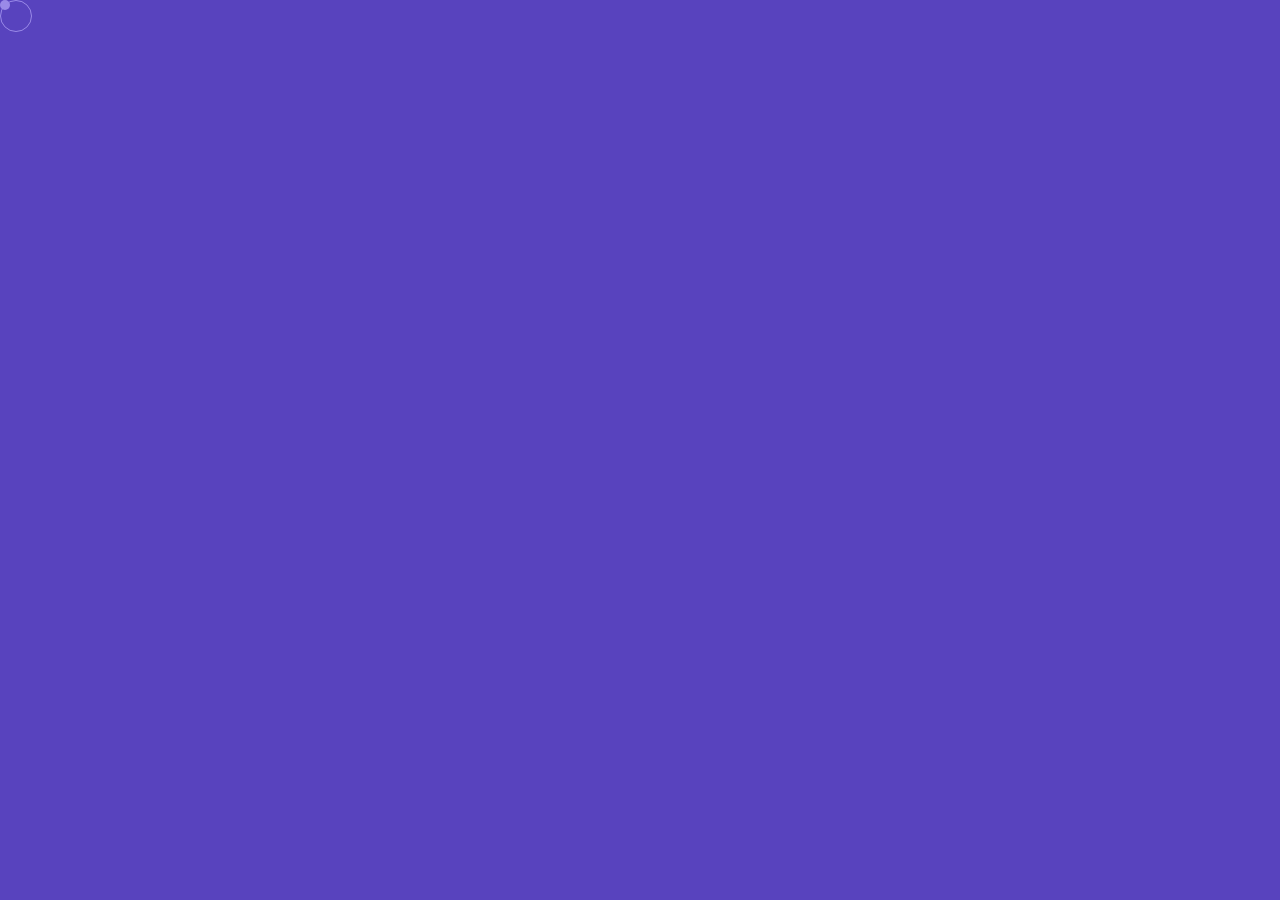
<file: index.html>
<!DOCTYPE html>
<html lang="en">
  <head>
    <meta charset="UTF-8" />
    <meta name="viewport" content="width=device-width, initial-scale=1.0" />
    <title>Document</title>
    <link rel="stylesheet" href="./css/fonts/stylesheet.css" />
    <link rel="stylesheet" href="./css/style.css" />
  </head>
  <body>
    <span class="main-bg"></span>


    <div class="mbl-header">
      <div class="profile-btn js-side-bar">
        <span class="dp-rapper">
          <img
            src="./img/photo-1519699047748-de8e457a634e.jpg"
            alt=""
            srcset=""
          />
        </span>
        <img src="./img/arrow down.svg" alt="" />
      </div>
      <button class="js-side-bar"><img src="./img/Group 250.svg" class="logo"></button>
    </div> 

    <div class="app">
    <div class="side-bar js-side-bar">
        <div class="top">
          <span class="logo-rapper thick">
            <img src="./img/Group 250.svg" class="logo js-logo drop" alt="" srcset="" /> owlschool</span
          >
          <div class="links">
            <a href="#" class="link drop">
              <img
                src="./img/track_changes-24px.svg"
                class="bigger"
                alt=""
                srcset=""
              />
              Dashboard</a
            >
            <a href="#" class="link active drop">
              <img src="./img/Vector 113.svg" alt="" srcset="" /> Lessons</a
            >
            <a href="#" class="link drop"
              ><img
                src="./img/favorite-24px.svg"
                class="bigger"
                alt=""
                srcset=""
              />
              Finance</a
            >
            <a href="#" class="link drop">
              <img src="./img/Group 248.svg" alt="" srcset="" /> Students</a
            >
            <a href="#" class="link drop">
              <img src="./img/Group 247.svg" alt="" srcset="" /> Messages</a
            >
            <a href="#" class="link drop">
              <img src="./img/Group 246.svg" alt="" srcset="" /> Reviews</a
            >
          </div>
        </div>

        <div class="bottom">
          <div class="card">
            <p>Upgrade<br />Your plan</p>
          </div>

          <div class="links">
            <a href="#" class="link">
              <img src="./img/Group 245.svg" alt="" srcset="" /> Settings</a
            >
          </div>
        </div>
      </div>

      <div class="mid">
        <div class="header">
          <div class="bg-grey i-rapper">March 2020</div>
          <div class="bg-grey i-rapper">
            <img src="./img/filter.svg" alt="" srcset="" /> Filter
            <img src="./img/arrow down.svg" alt="" />
          </div>
        </div>

        <div class="lessons">
          <div class="lesson">
            <div class="left">
              <div class="date">
                <p class="day">Mon</p>
                <p class="num thick">10</p>
              </div>
              <div class="price">
                <p>4 lessons</p>
                <p class="cost">Total cost <span class="thicker">$250</span></p>
              </div>
            </div>

            <div class="right">
              <p class="time">9:00</p>

              <div class="card drop">
                <div class="info">
                  <div class="name-container">
                    <span class="dp-rapper"
                      ><svg
                        width="111"
                        height="111"
                        viewBox="0 0 111 111"
                        fill="none"
                        xmlns="http://www.w3.org/2000/svg"
                      >
                        <mask
                          id="mask0"
                          mask-type="alpha"
                          maskUnits="userSpaceOnUse"
                          x="0"
                          y="0"
                          width="111"
                          height="111"
                        >
                          <circle
                            cx="55.5"
                            cy="55.5"
                            r="55"
                            fill="#C4C4C4"
                            stroke="black"
                          />
                        </mask>
                        <g mask="url(#mask0)">
                          <rect width="111" height="111" fill="#1A55AF" />
                          <path
                            d="M-9.43132 18.207L53.6205 86.5765C58.3473 91.7019 54.7119 100 47.7396 100H-52.5356C-58.6053 100 -62.4641 93.5055 -59.5618 88.1747L-22.3384 19.8052C-19.7185 14.9931 -13.1458 14.1793 -9.43132 18.207Z"
                            fill="#3BF3FF"
                            class="scale"
                          />
                          <path
                            d="M137.053 115.994L58.6784 30.4629C53.968 25.3224 57.6299 17.036 64.6021 17.0582L189.68 17.4576C195.749 17.4769 199.587 23.9837 196.668 29.3053L149.966 114.437C147.33 119.241 140.755 120.034 137.053 115.994Z"
                            fill="#3BF3FF"
                            class="scale"
                          />
                        </g>
                      </svg>
                    </span>
                    <div class="name-rapper">
                      <p class="name thick">Nintendo</p>
                      <p class="type">Onboarding</p>
                    </div>
                  </div>
                  <div class="dura">9:00 - 9:45</div>
                </div>
              </div>
            </div>
          </div>

          <div class="lesson empty-rapper">
            <div class="left">
              <div class="date">
                <p class="day co-theme">Tue</p>
                <p class="num thick co-theme">11</p>
              </div>
              <div class="price">
                <p>4 lessons</p>
                <p class="cost">Total cost <span class="thicker">$250</span></p>
              </div>
            </div>

            <div class="right">
              <p class="time">9:00</p>

              <div class="card empty drop">
                <div class="info">
                  <div class="dura">
                    9:00 - 9:45 <span class="thicker">Coffe break</span>
                  </div>
                </div>
              </div>
            </div>
          </div>

          <div class="lesson">
            <div class="left">
              <div class="date">
                <p class="day">Wed</p>
                <p class="num thick">12</p>
              </div>
              <div class="price">
                <p>2 lessons</p>
                <p class="cost">Total cost <span class="thicker">$250</span></p>
              </div>
            </div>

            <div class="right">
              <p class="time">9:00</p>

              <div class="card purple drop">
                <div class="info">
                  <div class="name-container">
                    <span class="dp-rapper"
                      ><svg
                        width="111"
                        height="111"
                        viewBox="0 0 111 111"
                        fill="none"
                        xmlns="http://www.w3.org/2000/svg"
                      >
                        <mask
                          id="mask0"
                          mask-type="alpha"
                          maskUnits="userSpaceOnUse"
                          x="0"
                          y="0"
                          width="111"
                          height="111"
                        >
                          <circle
                            cx="55.5"
                            cy="55.5"
                            r="55"
                            fill="#C4C4C4"
                            stroke="black"
                          />
                        </mask>
                        <g mask="url(#mask0)">
                          <rect width="111" height="111" fill="#5843BE" />
                          <path
                            class="scale"
                            d="M35.9567 62.7194L15.7877 100.483C4.17435 122.227 24.8308 147.09 48.335 139.659L106.697 121.206C130.196 113.776 132.81 81.5652 110.815 70.4443L72.6223 51.1335C59.2828 44.3888 42.9987 49.5344 35.9567 62.7194Z"
                            fill="#FFC5A0"
                          />
                        </g>
                      </svg>
                    </span>
                    <div class="name-rapper">
                      <p class="name thick">MasterCard</p>
                      <p class="type">Starting Up</p>
                    </div>
                  </div>
                  <div class="dura">9:00 - 9:45</div>
                </div>
              </div>
            </div>
          </div>

          <div class="lesson">
            <div class="left">
              <div class="date">
                <p class="day">Thur</p>
                <p class="num thick">13</p>
              </div>
              <div class="price">
                <p>4 lessons</p>
                <p class="cost">Total cost <span class="thicker">$250</span></p>
              </div>
            </div>

            <div class="right">
              <p class="time">9:00</p>

              <div class="card orange drop">
                <div class="info">
                  <div class="name-container">
                    <span class="dp-rapper"
                      ><svg
                        width="111"
                        height="111"
                        viewBox="0 0 111 111"
                        fill="none"
                        xmlns="http://www.w3.org/2000/svg"
                      >
                        <mask
                          id="mask0"
                          mask-type="alpha"
                          maskUnits="userSpaceOnUse"
                          x="0"
                          y="0"
                          width="111"
                          height="111"
                        >
                          <circle
                            cx="55.5"
                            cy="55.5"
                            r="55"
                            fill="#C4C4C4"
                            stroke="black"
                          />
                        </mask>
                        <g mask="url(#mask0)">
                          <rect width="111" height="111" fill="#FA5F1C" />
                          <circle cx="24" r="60" fill="#FBD707" class="scale" />
                        </g>
                      </svg>
                    </span>
                    <div class="name-rapper">
                      <p class="name thick">Nintendo</p>
                      <p class="type">Onboarding</p>
                    </div>
                  </div>
                  <div class="dura">9:00 - 9:45</div>
                </div>
              </div>
            </div>
          </div>

          <div class="lesson">
            <div class="left">
              <div class="date">
                <p class="day">Fri</p>
                <p class="num thick">14</p>
              </div>
              <div class="price">
                <p>4 lessons</p>
                <p class="cost">Total cost <span class="thicker">$250</span></p>
              </div>
            </div>

            <div class="right">
              <p class="time">9:00</p>

              <div class="card drop">
                <div class="info">
                  <div class="name-container">
                    <span class="dp-rapper"
                      ><svg
                        width="111"
                        height="111"
                        viewBox="0 0 111 111"
                        fill="none"
                        xmlns="http://www.w3.org/2000/svg"
                      >
                        <mask
                          id="mask0"
                          mask-type="alpha"
                          maskUnits="userSpaceOnUse"
                          x="0"
                          y="0"
                          width="111"
                          height="111"
                        >
                          <circle
                            cx="55.5"
                            cy="55.5"
                            r="55"
                            fill="#C4C4C4"
                            stroke="black"
                          />
                        </mask>
                        <g mask="url(#mask0)">
                          <rect width="111" height="111" fill="#1A55AF" />
                          <path
                            d="M-9.43132 18.207L53.6205 86.5765C58.3473 91.7019 54.7119 100 47.7396 100H-52.5356C-58.6053 100 -62.4641 93.5055 -59.5618 88.1747L-22.3384 19.8052C-19.7185 14.9931 -13.1458 14.1793 -9.43132 18.207Z"
                            fill="#3BF3FF"
                            class="scale"
                          />
                          <path
                            d="M137.053 115.994L58.6784 30.4629C53.968 25.3224 57.6299 17.036 64.6021 17.0582L189.68 17.4576C195.749 17.4769 199.587 23.9837 196.668 29.3053L149.966 114.437C147.33 119.241 140.755 120.034 137.053 115.994Z"
                            fill="#3BF3FF"
                            class="scale"
                          />
                        </g>
                      </svg>
                    </span>
                    <div class="name-rapper">
                      <p class="name thick">Nintendo</p>
                      <p class="type">Onboarding</p>
                    </div>
                  </div>
                  <div class="dura">9:00 - 9:45</div>
                </div>
              </div>
            </div>
          </div>
        </div>
      </div>

      <div class="lst">
        <div class="header">
          <div class="profile-btn">
            <span class="dp-rapper">
              <img
                src="./img/photo-1519699047748-de8e457a634e.jpg"
                alt=""
                srcset=""
              />
            </span>
            <img src="./img/arrow down.svg" alt="" />
          </div>
        </div>
        <div class="container">
          <h2 class="thick">
            Nintendo
          </h2>
          <p class="description">
            Onboarding: How to transform new signups into successful users.
          </p>

          <div class="members-container">
            <p>Participants</p>
            <div class="members">
              <span class="dp-rapper"></span><span class="dp-rapper"></span
              ><span class="dp-rapper"></span><span class="dp-rapper"></span>
              <span class="dp-rapper num">+34</span>
            </div>
          </div>

          <div class="info-container">
            <div class="info">
              <div class="value thick">11 March, 2020</div>
              <p class="key">Date</p>
            </div>
            <div class="info">
              <div class="value thick">9:00 - 9:45</div>
              <p class="key">Time</p>
            </div>
            <div class="info">
              <div class="value thick">45 mins</div>
              <p class="key">Duration</p>
            </div>
            <div class="info">
              <div class="value thick">$120</div>
              <p class="key">Lesson cost</p>
            </div>
          </div>

          <div class="btns">
            <button class="bg-theme">Join a class</button>
            <a href="#">Reschedule</a>
          </div>
        </div>
      </div>
    </div>

    <span class="cursor-container js-cursor"></span>
    <span class="cursor-container slower js-cursor"></span>

    <script src="./js/mouse.js"></script>
  </body>
</html>
</file>
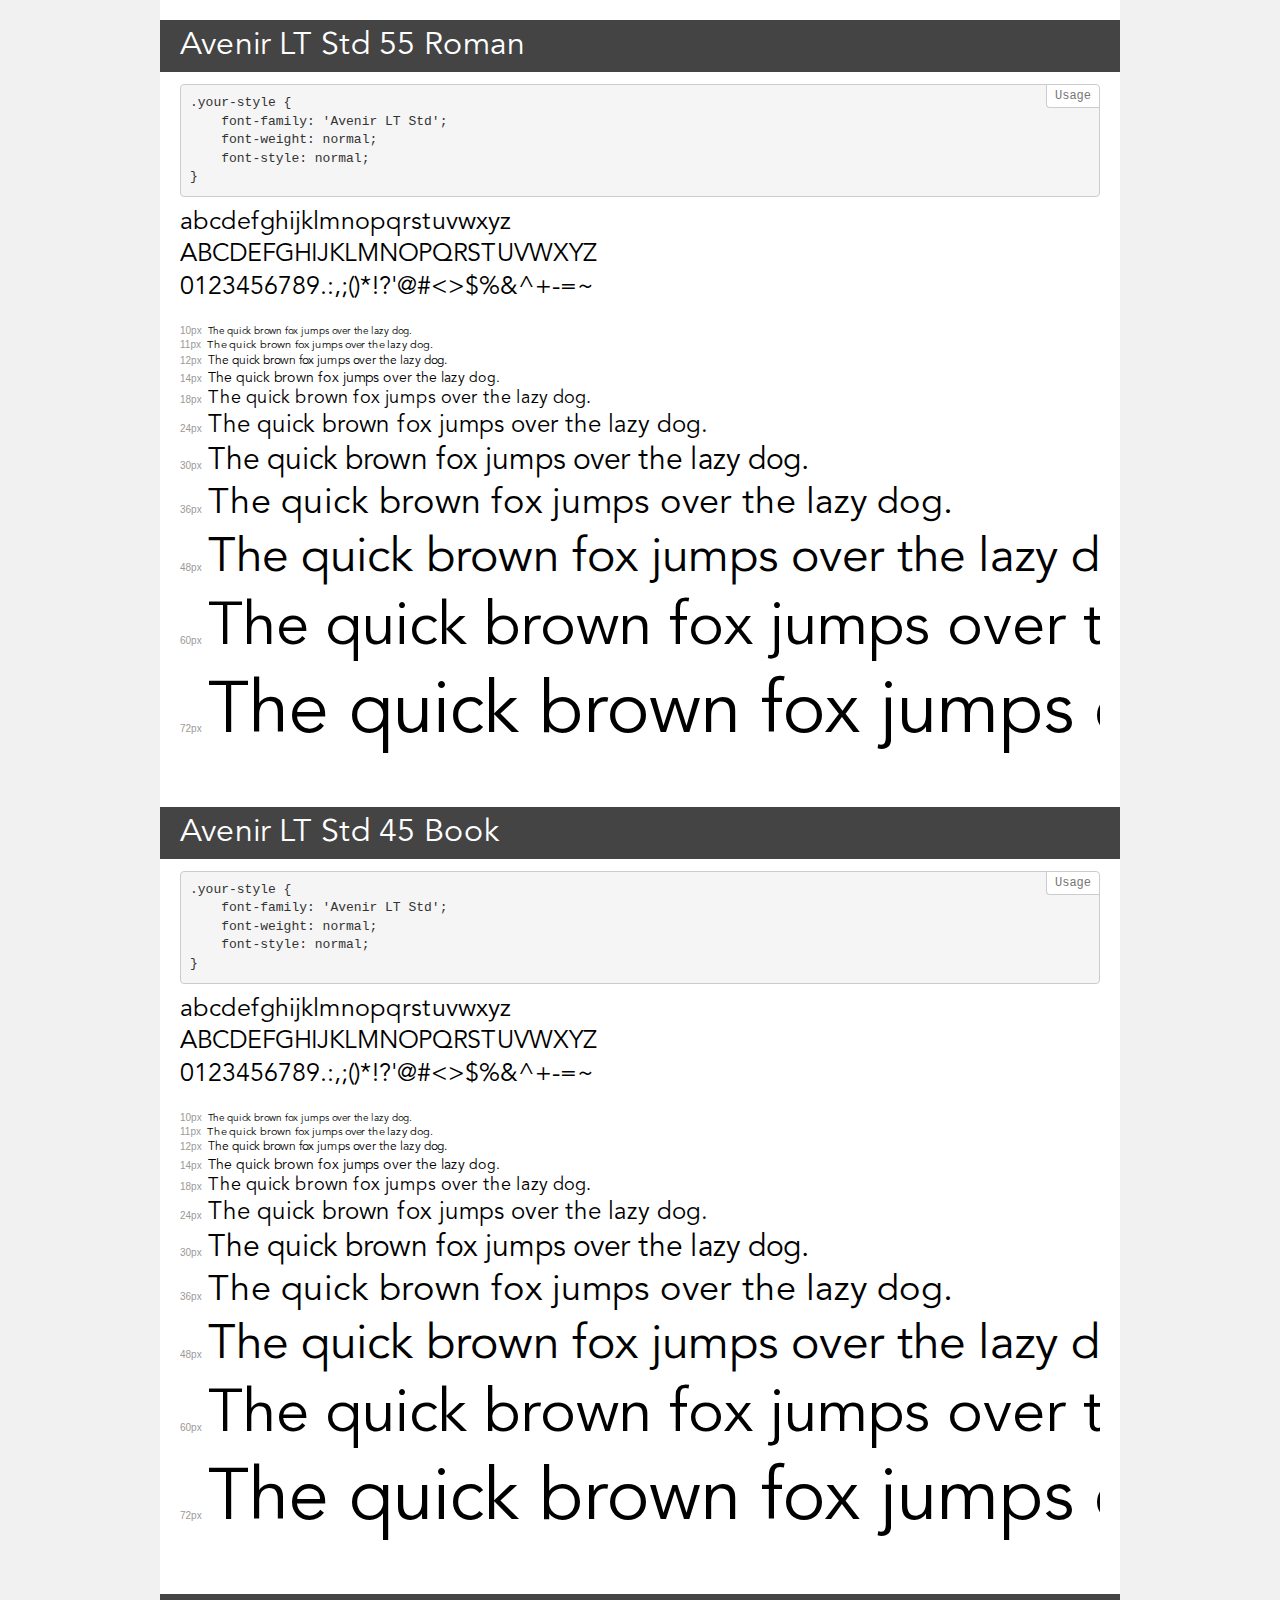
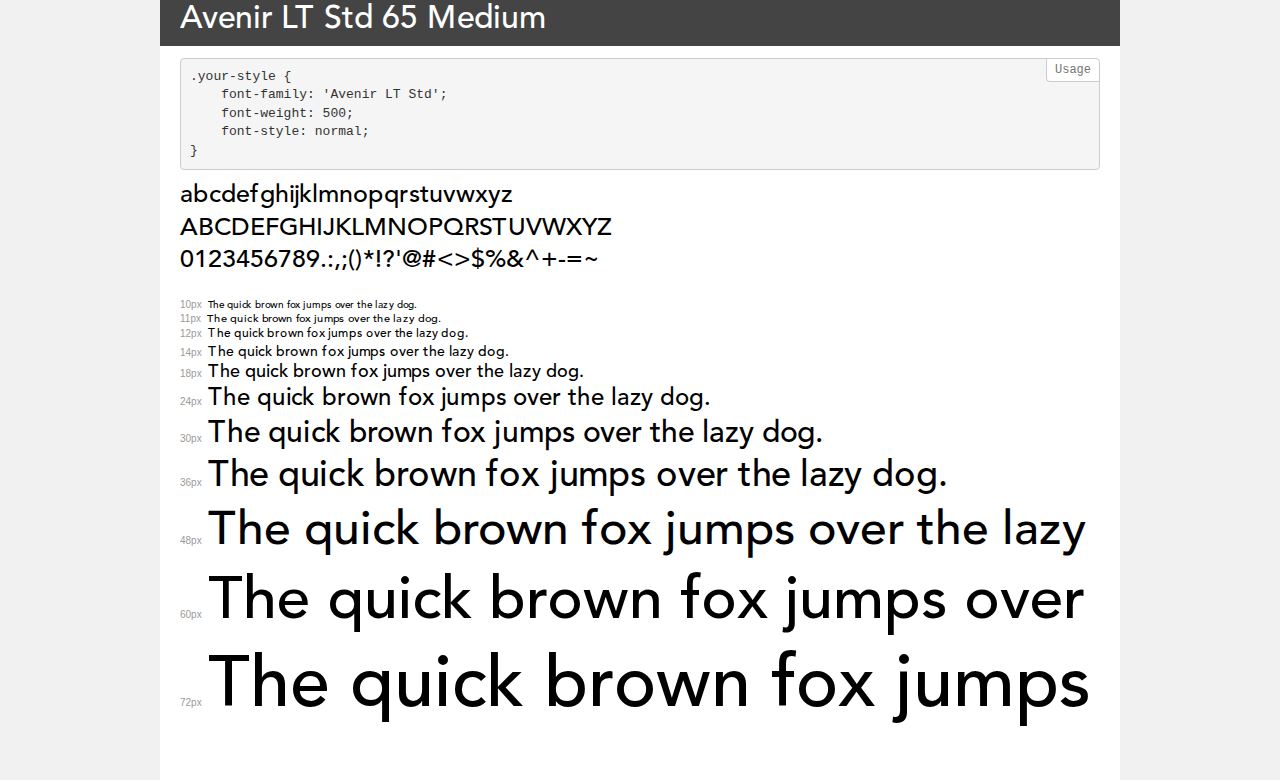
<file: css/fonts/demo.html>
<!DOCTYPE html>
<html>
<head>
    <meta charset="utf-8">
    <meta http-equiv="X-UA-Compatible" content="IE=edge">
    <meta name="viewport" content="width=device-width, initial-scale=1">
    <meta name="robots" content="noindex, noarchive">
    <meta name="format-detection" content="telephone=no">
    <title>Transfonter demo</title>
    <link href="stylesheet.css" rel="stylesheet">
    <style>
        /*
        http://meyerweb.com/eric/tools/css/reset/
        v2.0 | 20110126
        License: none (public domain)
        */
        html, body, div, span, applet, object, iframe,
        h1, h2, h3, h4, h5, h6, p, blockquote, pre,
        a, abbr, acronym, address, big, cite, code,
        del, dfn, em, img, ins, kbd, q, s, samp,
        small, strike, strong, sub, sup, tt, var,
        b, u, i, center,
        dl, dt, dd, ol, ul, li,
        fieldset, form, label, legend,
        table, caption, tbody, tfoot, thead, tr, th, td,
        article, aside, canvas, details, embed,
        figure, figcaption, footer, header, hgroup,
        menu, nav, output, ruby, section, summary,
        time, mark, audio, video {
            margin: 0;
            padding: 0;
            border: 0;
            font-size: 100%;
            font: inherit;
            vertical-align: baseline;
        }
        /* HTML5 display-role reset for older browsers */
        article, aside, details, figcaption, figure,
        footer, header, hgroup, menu, nav, section {
            display: block;
        }
        body {
            line-height: 1;
        }
        ol, ul {
            list-style: none;
        }
        blockquote, q {
            quotes: none;
        }
        blockquote:before, blockquote:after,
        q:before, q:after {
            content: '';
            content: none;
        }
        table {
            border-collapse: collapse;
            border-spacing: 0;
        }
        /* common styles */
        body {
            background: #f1f1f1;
            color: #000;
        }
        .page {
            background: #fff;
            width: 920px;
            margin: 0 auto;
            padding: 20px 20px 0 20px;
            overflow: hidden;
        }
        .font-container {
            overflow-x: auto;
            overflow-y: hidden;
            margin-bottom: 40px;
            line-height: 1.3;
            white-space: nowrap;
            padding-bottom: 5px;
        }
        h1 {
            position: relative;
            background: #444;
            font-size: 32px;
            color: #fff;
            padding: 10px 20px;
            margin: 0 -20px 12px -20px;
        }
        .letters {
            font-size: 25px;
            margin-bottom: 20px;
        }
        .s10:before {
            content: '10px';
        }
        .s11:before {
            content: '11px';
        }
        .s12:before {
            content: '12px';
        }
        .s14:before {
            content: '14px';
        }
        .s18:before {
            content: '18px';
        }
        .s24:before {
            content: '24px';
        }
        .s30:before {
            content: '30px';
        }
        .s36:before {
            content: '36px';
        }
        .s48:before {
            content: '48px';
        }
        .s60:before {
            content: '60px';
        }
        .s72:before {
            content: '72px';
        }
        .s10:before, .s11:before, .s12:before, .s14:before,
        .s18:before, .s24:before, .s30:before, .s36:before,
        .s48:before, .s60:before, .s72:before {
            font-family: Arial, sans-serif;
            font-size: 10px;
            font-weight: normal;
            font-style: normal;
            color: #999;
            padding-right: 6px;
        }
        pre {
            display: block;
            position: relative;
            padding: 9px;
            margin: 0 0 10px;
            font-family: Monaco, Menlo, Consolas, "Courier New", monospace !important;
            font-size: 13px;
            line-height: 1.428571429;
            color: #333;
            font-weight: normal !important;
            font-style: normal !important;
            background-color: #f5f5f5;
            border: 1px solid #ccc;
            overflow-x: auto;
            border-radius: 4px;
        }
        pre:after {
            display: block;
            position: absolute;
            right: 0;
            top: 0;
            content: 'Usage';
            line-height: 1;
            padding: 5px 8px;
            font-size: 12px;
            color: #767676;
            background-color: #fff;
            border: 1px solid #ccc;
            border-right: none;
            border-top: none;
            border-radius: 0 4px 0 4px;
            z-index: 10;
        }
        /* responsive */
        @media (max-width: 959px) {
            .page {
                width: auto;
                margin: 0;
            }
        }
    </style>
</head>
<body>
<div class="page">
    <div class="demo" style="font-family: 'Avenir LT Std'; font-weight: normal; font-style: normal;">
        <h1>Avenir LT Std 55 Roman</h1>
        <pre>.your-style {
    font-family: 'Avenir LT Std';
    font-weight: normal;
    font-style: normal;
}</pre>
        <div class="font-container">
            <p class="letters">
                abcdefghijklmnopqrstuvwxyz<br>
ABCDEFGHIJKLMNOPQRSTUVWXYZ<br>
                0123456789.:,;()*!?'@#<>$%&^+-=~
            </p>
            <p class="s10" style="font-size: 10px;">The quick brown fox jumps over the lazy dog.</p>
            <p class="s11" style="font-size: 11px;">The quick brown fox jumps over the lazy dog.</p>
            <p class="s12" style="font-size: 12px;">The quick brown fox jumps over the lazy dog.</p>
            <p class="s14" style="font-size: 14px;">The quick brown fox jumps over the lazy dog.</p>
            <p class="s18" style="font-size: 18px;">The quick brown fox jumps over the lazy dog.</p>
            <p class="s24" style="font-size: 24px;">The quick brown fox jumps over the lazy dog.</p>
            <p class="s30" style="font-size: 30px;">The quick brown fox jumps over the lazy dog.</p>
            <p class="s36" style="font-size: 36px;">The quick brown fox jumps over the lazy dog.</p>
            <p class="s48" style="font-size: 48px;">The quick brown fox jumps over the lazy dog.</p>
            <p class="s60" style="font-size: 60px;">The quick brown fox jumps over the lazy dog.</p>
            <p class="s72" style="font-size: 72px;">The quick brown fox jumps over the lazy dog.</p>
        </div>
    </div>
    <div class="demo" style="font-family: 'Avenir LT Std'; font-weight: normal; font-style: normal;">
        <h1>Avenir LT Std 45 Book</h1>
        <pre>.your-style {
    font-family: 'Avenir LT Std';
    font-weight: normal;
    font-style: normal;
}</pre>
        <div class="font-container">
            <p class="letters">
                abcdefghijklmnopqrstuvwxyz<br>
ABCDEFGHIJKLMNOPQRSTUVWXYZ<br>
                0123456789.:,;()*!?'@#<>$%&^+-=~
            </p>
            <p class="s10" style="font-size: 10px;">The quick brown fox jumps over the lazy dog.</p>
            <p class="s11" style="font-size: 11px;">The quick brown fox jumps over the lazy dog.</p>
            <p class="s12" style="font-size: 12px;">The quick brown fox jumps over the lazy dog.</p>
            <p class="s14" style="font-size: 14px;">The quick brown fox jumps over the lazy dog.</p>
            <p class="s18" style="font-size: 18px;">The quick brown fox jumps over the lazy dog.</p>
            <p class="s24" style="font-size: 24px;">The quick brown fox jumps over the lazy dog.</p>
            <p class="s30" style="font-size: 30px;">The quick brown fox jumps over the lazy dog.</p>
            <p class="s36" style="font-size: 36px;">The quick brown fox jumps over the lazy dog.</p>
            <p class="s48" style="font-size: 48px;">The quick brown fox jumps over the lazy dog.</p>
            <p class="s60" style="font-size: 60px;">The quick brown fox jumps over the lazy dog.</p>
            <p class="s72" style="font-size: 72px;">The quick brown fox jumps over the lazy dog.</p>
        </div>
    </div>
    <div class="demo" style="font-family: 'Avenir LT Std'; font-weight: 500; font-style: normal;">
        <h1>Avenir LT Std 65 Medium</h1>
        <pre>.your-style {
    font-family: 'Avenir LT Std';
    font-weight: 500;
    font-style: normal;
}</pre>
        <div class="font-container">
            <p class="letters">
                abcdefghijklmnopqrstuvwxyz<br>
ABCDEFGHIJKLMNOPQRSTUVWXYZ<br>
                0123456789.:,;()*!?'@#<>$%&^+-=~
            </p>
            <p class="s10" style="font-size: 10px;">The quick brown fox jumps over the lazy dog.</p>
            <p class="s11" style="font-size: 11px;">The quick brown fox jumps over the lazy dog.</p>
            <p class="s12" style="font-size: 12px;">The quick brown fox jumps over the lazy dog.</p>
            <p class="s14" style="font-size: 14px;">The quick brown fox jumps over the lazy dog.</p>
            <p class="s18" style="font-size: 18px;">The quick brown fox jumps over the lazy dog.</p>
            <p class="s24" style="font-size: 24px;">The quick brown fox jumps over the lazy dog.</p>
            <p class="s30" style="font-size: 30px;">The quick brown fox jumps over the lazy dog.</p>
            <p class="s36" style="font-size: 36px;">The quick brown fox jumps over the lazy dog.</p>
            <p class="s48" style="font-size: 48px;">The quick brown fox jumps over the lazy dog.</p>
            <p class="s60" style="font-size: 60px;">The quick brown fox jumps over the lazy dog.</p>
            <p class="s72" style="font-size: 72px;">The quick brown fox jumps over the lazy dog.</p>
        </div>
    </div>
</div>
</body>
</html>
</file>
<file: css/fonts/stylesheet.css>
@font-face {
    font-family: 'Avenir LT Std';
    src: url('AvenirLTStd-Roman.eot');
    src: url('AvenirLTStd-Roman.eot?#iefix') format('embedded-opentype'),
        url('AvenirLTStd-Roman.woff2') format('woff2'),
        url('AvenirLTStd-Roman.woff') format('woff'),
        url('AvenirLTStd-Roman.ttf') format('truetype'),
        url('AvenirLTStd-Roman.svg#AvenirLTStd-Roman') format('svg');
    font-weight: normal;
    font-style: normal;
}

@font-face {
    font-family: 'Avenir LT Std';
    src: url('AvenirLTStd-Book.eot');
    src: url('AvenirLTStd-Book.eot?#iefix') format('embedded-opentype'),
        url('AvenirLTStd-Book.woff2') format('woff2'),
        url('AvenirLTStd-Book.woff') format('woff'),
        url('AvenirLTStd-Book.ttf') format('truetype'),
        url('AvenirLTStd-Book.svg#AvenirLTStd-Book') format('svg');
    font-weight: normal;
    font-style: normal;
}

@font-face {
    font-family: 'Avenir LT Std';
    src: url('AvenirLTStd-Medium.eot');
    src: url('AvenirLTStd-Medium.eot?#iefix') format('embedded-opentype'),
        url('AvenirLTStd-Medium.woff2') format('woff2'),
        url('AvenirLTStd-Medium.woff') format('woff'),
        url('AvenirLTStd-Medium.ttf') format('truetype'),
        url('AvenirLTStd-Medium.svg#AvenirLTStd-Medium') format('svg');
    font-weight: 500;
    font-style: normal;
}
</file>
<file: css/style.css>
* {
  font-family: "Avenir LT Std";
  padding: 0;
  margin: 0;
  -webkit-box-shadow: none;
          box-shadow: none;
  border: 0;
  line-height: 1.6;
  -o-object-fit: cover;
     object-fit: cover;
  -o-object-position: center;
     object-position: center;
  font-size: 17px;
  color: #060606;
  text-decoration: none;
  list-style: none;
  font-weight: 900;
  outline: none;
  cursor: none;
  background: transparent;
}

.thick {
  font-size: 130%;
  font-weight: 900;
  -webkit-text-stroke: 0.5px;
}

.co-theme {
  color: #5843be;
}

body ::-webkit-scrollbar {
  display: none;
}

.mbl-header {
  display: none;
}

@media (max-width: 600px) {
  .mbl-header {
    border-bottom: 1px solid #e9eaeb;
    display: -webkit-box;
    display: -ms-flexbox;
    display: flex;
    -webkit-box-align: center;
        -ms-flex-align: center;
            align-items: center;
    -webkit-box-pack: justify;
        -ms-flex-pack: justify;
            justify-content: space-between;
    -webkit-box-orient: horizontal;
    -webkit-box-direction: reverse;
        -ms-flex-direction: row-reverse;
            flex-direction: row-reverse;
    padding: 20px;
    position: -webkit-sticky;
    position: sticky;
    top: 0;
    z-index: 2;
    background: #fff;
  }
  .mbl-header .logo {
    height: 49px;
  }
}

.app {
  height: 100vh;
  display: -ms-grid;
  display: grid;
  -webkit-box-sizing: border-box;
          box-sizing: border-box;
  overflow: hidden;
  -ms-grid-columns: 1fr 3fr 1.2fr;
      grid-template-columns: 1fr 3fr 1.2fr;
}

@media (max-width: 600px) {
  .app {
    -ms-grid-columns: 1fr;
        grid-template-columns: 1fr;
  }
}

.app > .side-bar {
  height: 100vh;
  -webkit-box-sizing: border-box;
          box-sizing: border-box;
  padding: 30px 40px 40px 40px;
  display: -webkit-box;
  display: -ms-flexbox;
  display: flex;
  -webkit-box-orient: vertical;
  -webkit-box-direction: normal;
      -ms-flex-direction: column;
          flex-direction: column;
  -webkit-box-pack: justify;
      -ms-flex-pack: justify;
          justify-content: space-between;
  background: -webkit-gradient(linear, left top, left bottom, from(#fdfdfd), to(#fff));
  background: linear-gradient(#fdfdfd, #fff);
}

@media (max-width: 600px) {
  .app > .side-bar {
    position: fixed;
    background: #fff;
    z-index: 2;
    -webkit-box-shadow: 0 0 30px 200px #00000012;
            box-shadow: 0 0 30px 200px #00000012;
    top: 0;
    -webkit-transition: .3s ease-in-out;
    transition: .3s ease-in-out;
  }
  .app > .side-bar::after {
    content: "";
    position: fixed;
    top: 0;
    height: 100%;
    width: 100%;
    left: 0;
    display: block;
    background: #ffffff00;
    z-index: -1;
  }
  .app > .side-bar.closed {
    opacity: 0;
    pointer-events: none;
  }
}

.app > .side-bar .logo-rapper {
  display: -webkit-box;
  display: -ms-flexbox;
  display: flex;
  -webkit-box-pack: center;
      -ms-flex-pack: center;
          justify-content: center;
  -webkit-box-align: center;
      -ms-flex-align: center;
          align-items: center;
  padding: 0 0 50px 0;
}

.app > .side-bar .logo-rapper img {
  height: 50px;
  padding: 10px;
  position: relative;
  z-index: 5;
  background: #fdfdfd;
  border-radius: 10px;
}

.app > .side-bar .links .link {
  display: -webkit-box;
  display: -ms-flexbox;
  display: flex;
  padding: 0 26px;
  color: #898d93;
  margin: 0 0 25px 0;
  -webkit-box-align: center;
      -ms-flex-align: center;
          align-items: center;
}

.app > .side-bar .links .link > img {
  height: 20px;
  margin-right: 18px;
}

.app > .side-bar .links .link > img.bigger {
  height: 25px;
}

.app > .side-bar .links .link.active {
  background: #5843be;
  color: #fff;
  padding: 10px 26px;
  border-radius: 10px;
}

.app > .side-bar .links .link.active > img {
  -webkit-filter: brightness(0) invert(1);
          filter: brightness(0) invert(1);
}

.app > .side-bar .bottom > .card {
  background: #fff;
  padding: 15px 26px;
  border-radius: 12px;
  height: 120px;
  display: -webkit-box;
  display: -ms-flexbox;
  display: flex;
  -webkit-box-align: end;
      -ms-flex-align: end;
          align-items: flex-end;
  margin: 50px 0;
  -webkit-box-shadow: 0 4px 10px 0 #fafafa;
          box-shadow: 0 4px 10px 0 #fafafa;
  background-image: -webkit-gradient(linear, left top, left bottom, from(#0e0e0e1e), to(#0e0e0e27)), url("../img/girlworking.png");
  background-image: linear-gradient(#0e0e0e1e, #0e0e0e27), url("../img/girlworking.png");
  background-position: center;
  background-size: cover;
}

.app > .side-bar .bottom > .card > p {
  font-weight: 900;
  letter-spacing: -0.5px;
  line-height: 1.5;
  color: #fff;
}

.app .mid {
  padding: 40px;
}

.app .mid > .header {
  display: -webkit-box;
  display: -ms-flexbox;
  display: flex;
  -webkit-box-pack: justify;
      -ms-flex-pack: justify;
          justify-content: space-between;
}

.app .mid > .header > .bg-grey {
  background: #f6f7f8;
  color: #8f9399f6;
  font-weight: 500;
  padding: 8px 20px;
  width: -webkit-fit-content;
  width: -moz-fit-content;
  width: fit-content;
  border-radius: 10px;
}

.app .mid > .header .i-rapper {
  display: -webkit-box;
  display: -ms-flexbox;
  display: flex;
  -webkit-box-align: center;
      -ms-flex-align: center;
          align-items: center;
}

.app .mid > .header .i-rapper img {
  width: 18px;
}

.app .mid > .header .i-rapper img:nth-child(1) {
  margin-right: 15px;
}

.app .mid > .header .i-rapper img:nth-child(2) {
  margin-left: 15px;
  width: 15px;
}

.app .mid .lessons {
  margin: 50px 0;
}

.app .mid .lessons .lesson {
  display: -webkit-box;
  display: -ms-flexbox;
  display: flex;
  -webkit-box-align: center;
      -ms-flex-align: center;
          align-items: center;
  -webkit-box-pack: justify;
      -ms-flex-pack: justify;
          justify-content: space-between;
  margin: 0 0 15px 0;
}

@media (max-width: 600px) {
  .app .mid .lessons .lesson {
    -ms-flex-wrap: wrap;
        flex-wrap: wrap;
    padding: 30px 0;
    margin: 0;
    border-bottom: 1px solid #dfe0e2;
  }
}

.app .mid .lessons .lesson .left {
  display: -webkit-box;
  display: -ms-flexbox;
  display: flex;
  -webkit-box-align: center;
      -ms-flex-align: center;
          align-items: center;
  padding-right: 40px !important;
}

.app .mid .lessons .lesson .left .date {
  display: -webkit-box;
  display: -ms-flexbox;
  display: flex;
  -webkit-box-orient: vertical;
  -webkit-box-direction: normal;
      -ms-flex-direction: column;
          flex-direction: column;
  -webkit-box-align: center;
      -ms-flex-align: center;
          align-items: center;
  padding: 10px 40px;
  position: relative;
}

.app .mid .lessons .lesson .left .date * {
  line-height: 1.3;
}

.app .mid .lessons .lesson .left .date .day {
  color: #898d93;
}

.app .mid .lessons .lesson .left .date .num {
  font-size: 210%;
  letter-spacing: -2px;
}

.app .mid .lessons .lesson .left .price {
  border-left: 1px solid #898d9359;
  padding: 0 20px;
}

.app .mid .lessons .lesson .left .price * {
  line-height: 1.5;
}

.app .mid .lessons .lesson .left .price .cost {
  color: #7e8189;
}

.app .mid .lessons .lesson .left .price .cost .thicker {
  opacity: 0.8;
  margin: 0 5px;
}

.app .mid .lessons .lesson .right {
  display: -webkit-box;
  display: -ms-flexbox;
  display: flex;
}

@media (max-width: 600px) {
  .app .mid .lessons .lesson .right {
    margin: 20px 0 0 0;
  }
}

.app .mid .lessons .lesson .right .time {
  margin: 0 20px;
  opacity: 0.6;
  font-size: 90%;
}

.app .mid .lessons .lesson .right > .card {
  padding: 20px 20px;
  border-radius: 12px;
  display: -webkit-box;
  display: -ms-flexbox;
  display: flex;
  background: #ecf6ff;
  width: 252px;
}

.app .mid .lessons .lesson .right > .card .info {
  margin-right: 50px;
}

.app .mid .lessons .lesson .right > .card .info .name-container {
  display: -webkit-box;
  display: -ms-flexbox;
  display: flex;
  -webkit-box-align: center;
      -ms-flex-align: center;
          align-items: center;
}

.app .mid .lessons .lesson .right > .card .info .name-container .dp-rapper {
  display: block;
  height: 70px;
  width: 70px;
  border-radius: 100vh;
  background-repeat: no-repeat;
  background-size: cover;
  background-position: center;
}

.app .mid .lessons .lesson .right > .card .info .name-container .dp-rapper > svg {
  height: 100%;
  width: 100%;
}

.app .mid .lessons .lesson .right > .card .info .name-container .name-rapper {
  margin: 0 15px;
}

.app .mid .lessons .lesson .right > .card .info .name-container .name-rapper .type {
  font-size: 97%;
}

.app .mid .lessons .lesson .right > .card .info .name-container .name-rapper * {
  line-height: 1.35;
  color: #4b7bc2;
}

.app .mid .lessons .lesson .right > .card .info .dura {
  font-weight: 900;
  color: #4b7bc2;
  font-size: 95%;
  margin: 20px 0 0 0;
}

.app .mid .lessons .lesson .right > .card.purple {
  background: #f6f4ff;
}

.app .mid .lessons .lesson .right > .card.purple .info .name-container .name-rapper * {
  color: #5843be;
}

.app .mid .lessons .lesson .right > .card.purple .info .dura {
  color: #5843be;
}

.app .mid .lessons .lesson .right > .card.orange {
  background: #ffece6;
}

.app .mid .lessons .lesson .right > .card.orange .info .name-container .name-rapper * {
  color: #fa5f1c;
}

.app .mid .lessons .lesson .right > .card.orange .info .dura {
  color: #fa5f1c;
}

.app .mid .lessons .lesson .right > .card.empty {
  background: #f8f8f9;
}

.app .mid .lessons .lesson .right > .card.empty .dura {
  margin: 0;
  color: #85888f;
}

.app .mid .lessons .lesson .right > .card.empty .dura * {
  color: #85888f;
}

.app .mid .lessons .lesson .right > .card.empty .dura .thicker {
  font-weight: inherit;
  margin: 0 10px;
}

.app .mid .lessons .lesson.empty-rapper {
  overflow: hidden;
}

.app .mid .lessons .lesson.empty-rapper .left {
  position: relative;
  border-radius: 10px;
  padding: 10px 0;
  background-image: url("../img/arrow2.svg");
  background-size: cover;
  background-position: right;
}

.app > .lst {
  padding-top: 0;
}

@media (max-width: 600px) {
  .app > .lst {
    display: none;
  }
}

.app > .lst .header {
  padding: 40px;
  background: #fff;
  display: -webkit-box;
  display: -ms-flexbox;
  display: flex;
  -webkit-box-align: center;
      -ms-flex-align: center;
          align-items: center;
  -webkit-box-pack: end;
      -ms-flex-pack: end;
          justify-content: flex-end;
  position: -webkit-sticky;
  position: sticky;
  top: 0;
  z-index: 2;
  -webkit-box-shadow: 0 4px 10px 0 rgba(68, 68, 68, 0.02);
          box-shadow: 0 4px 10px 0 rgba(68, 68, 68, 0.02);
}

.app > .lst .container {
  padding: 40px;
  background: #fbfbfb;
}

.app > .lst .container p {
  opacity: 0.5;
}

.app > .lst .container > h2 {
  font-size: 170%;
}

.app > .lst .container .description {
  line-height: 1.5;
  margin: 10px 0;
}

.app > .lst .container .members-container {
  margin: 30px 0;
}

.app > .lst .container .members-container .members {
  display: -webkit-box;
  display: -ms-flexbox;
  display: flex;
  margin: 10px 0;
}

.app > .lst .container .members-container .members .dp-rapper {
  height: 35px;
  width: 35px;
  display: block;
  border-radius: 50%;
  background: #efefef;
  margin-right: -4px;
  display: -webkit-box;
  display: -ms-flexbox;
  display: flex;
  -webkit-box-align: center;
      -ms-flex-align: center;
          align-items: center;
  font-size: 74%;
  -webkit-box-pack: center;
      -ms-flex-pack: center;
          justify-content: center;
  color: #84878f;
}

.app > .lst .container .members-container .members .dp-rapper:not(.num) {
  background-image: url("../img/girlworking.png");
  background-position: center;
  background-size: cover;
  border: 1px solid #fbfbfb;
}

.app > .lst .container .members-container .members .num {
  margin: 0 0 0 10px;
}

.app > .lst .container .info-container .info {
  margin: 20px 0;
}

.app > .lst .container .info-container .info .value {
  font-size: 105%;
  opacity: 0.8;
}

.app > .lst .container .btns {
  display: -webkit-box;
  display: -ms-flexbox;
  display: flex;
  -webkit-box-align: center;
      -ms-flex-align: center;
          align-items: center;
  -webkit-box-pack: space-evenly;
      -ms-flex-pack: space-evenly;
          justify-content: space-evenly;
  border-top: 1px solid #e4e4e4;
  padding: 30px 0;
  margin: 60px 0;
  -ms-flex-wrap: wrap;
      flex-wrap: wrap;
}

.app > .lst .container .btns .bg-theme {
  padding: 10px 20px;
  border-radius: 10px;
}

.app > .lst .container .btns button,
.app > .lst .container .btns a {
  margin: 0 20px 20px 20px;
}

.app .side-bar,
.app .lst,
.app .mid {
  overflow: auto;
}

@media (max-width: 1280px) {
  .app .side-bar,
  .app .mid {
    padding-left: 20px;
    padding-right: 20px;
  }
}

.profile-btn {
  min-width: 90px;
  background: #f6f7f8;
  border-top-right-radius: 13px;
  border-bottom-right-radius: 13px;
  border-top-left-radius: 30px;
  border-bottom-left-radius: 30px;
  padding: 5px;
  -webkit-box-shadow: inset 0 4px 10px 0 rgba(68, 68, 68, 0.03);
          box-shadow: inset 0 4px 10px 0 rgba(68, 68, 68, 0.03);
  cursor: pointer;
  display: -webkit-box;
  display: -ms-flexbox;
  display: flex;
  -webkit-box-align: center;
      -ms-flex-align: center;
          align-items: center;
}

.profile-btn > img {
  width: 18px;
  height: auto;
  margin: 0 auto;
}

.profile-btn .dp-rapper {
  height: 40px;
  width: 40px;
  background: #5843be;
  display: block;
  border-radius: 100vh;
  cursor: pointer;
  background: #fff;
}

.profile-btn .dp-rapper > img {
  height: 100%;
  width: 100%;
  border-radius: inherit;
}

.bg-theme {
  background: #5843be;
  color: #fff;
}

.main-bg {
  background: #fff;
  height: 100%;
  width: 100%;
  top: 0;
  left: 0;
  position: fixed;
  display: block;
  background: #5843be;
  z-index: 3;
  -webkit-animation-duration: 1.2s;
          animation-duration: 1.2s;
  -webkit-animation-fill-mode: forwards;
          animation-fill-mode: forwards;
  -webkit-animation-delay: 1s;
          animation-delay: 1s;
}

@-webkit-keyframes reduce {
  0% {
    width: 100%;
  }
  100% {
    width: 0%;
  }
}

@keyframes reduce {
  0% {
    width: 100%;
  }
  100% {
    width: 0%;
  }
}

.scale {
  -webkit-transform: scale(3) translate(-14%, -89%);
          transform: scale(3) translate(-14%, -89%);
  -webkit-animation-duration: 3s;
          animation-duration: 3s;
  -webkit-animation-fill-mode: forwards;
          animation-fill-mode: forwards;
}

@-webkit-keyframes scale {
  0% {
    -webkit-transform: scale(3) translate(-14%, -89%);
            transform: scale(3) translate(-14%, -89%);
  }
  100% {
    -webkit-transform: scale(1) translate(0, 0);
            transform: scale(1) translate(0, 0);
  }
}

@keyframes scale {
  0% {
    -webkit-transform: scale(3) translate(-14%, -89%);
            transform: scale(3) translate(-14%, -89%);
  }
  100% {
    -webkit-transform: scale(1) translate(0, 0);
            transform: scale(1) translate(0, 0);
  }
}

.cursor-container {
  height: 10px;
  width: 10px;
  display: block;
  position: fixed;
  background: #9a8ae8;
  top: 0;
  border-radius: 100vh;
  z-index: 4;
}

@media (max-width: 600px) {
  .cursor-container {
    display: none;
  }
}

.cursor-container.slower {
  -webkit-transition: 0.2s ease;
  transition: 0.2s ease;
  height: 30px;
  width: 30px;
  border: 1px solid #9a8ae8;
  background: transparent;
}

.drop {
  -webkit-animation-duration: 1s;
          animation-duration: 1s;
  -webkit-transform: translate(50px, -50px) rotate(7deg);
          transform: translate(50px, -50px) rotate(7deg);
  -webkit-animation-fill-mode: forwards;
          animation-fill-mode: forwards;
  opacity: 0;
}

@-webkit-keyframes drop {
  0% {
    -webkit-transform: translate(50px, -50px) rotate(7deg);
            transform: translate(50px, -50px) rotate(7deg);
    opacity: 0;
  }
  100% {
    -webkit-transform: translate(0, 0) rotate(0);
            transform: translate(0, 0) rotate(0);
    opacity: 1;
  }
}

@keyframes drop {
  0% {
    -webkit-transform: translate(50px, -50px) rotate(7deg);
            transform: translate(50px, -50px) rotate(7deg);
    opacity: 0;
  }
  100% {
    -webkit-transform: translate(0, 0) rotate(0);
            transform: translate(0, 0) rotate(0);
    opacity: 1;
  }
}
/*# sourceMappingURL=style.css.map */
</file>
